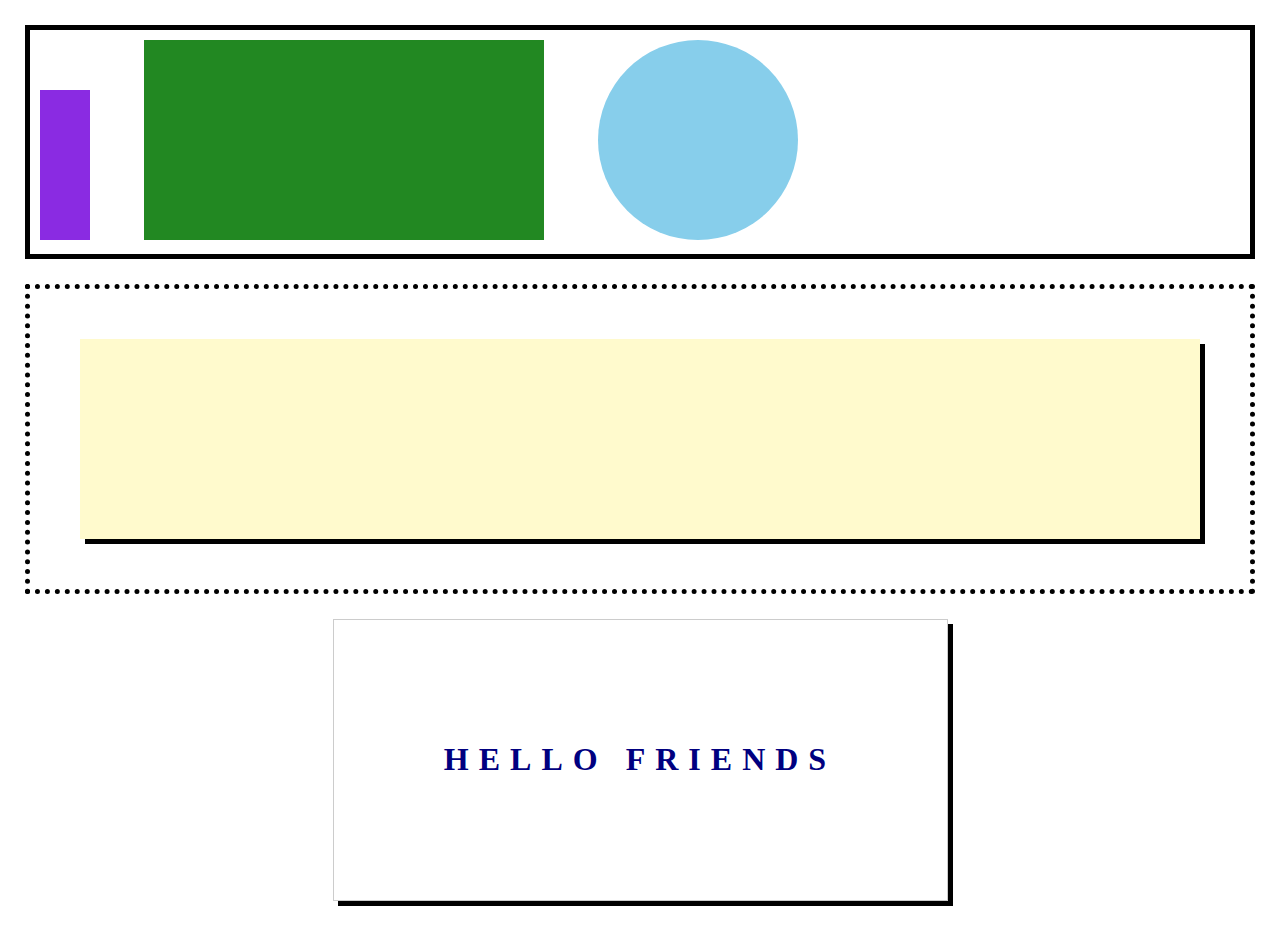
<file: second/index.html>
<!-- Put your HTML HERE, make sure to connect your index.css sheet -->
<!DOCTYPE html>
<html lang="en">
    <head>
        <title>Second Problem Solution</title>
        <meta charset="UTF-8"/>
        <meta name="description" content="A created image similar to the provided image"/>
        <meta nmae="author" content="Jeddy Hwang"/>
        <meta name="viewport" content="width=device-width, initial-scale=1.0"/>
        <link rel="stylesheet" href="index.css"/>
    </head>
    <body>
        <div class="top-container">
            <div id="purple-rectangle"></div>
            <div id="green-rectangle"></div>
            <div id="blue-circle"></div>
        </div>

        <div class="middle-container">
            <div id="inner-rectangle"></div>
        </div>
        
        <div class="bottom-container">
            <h1>HELLO FRIENDS</h1>
        </div>
    </body>
</html>
</file>
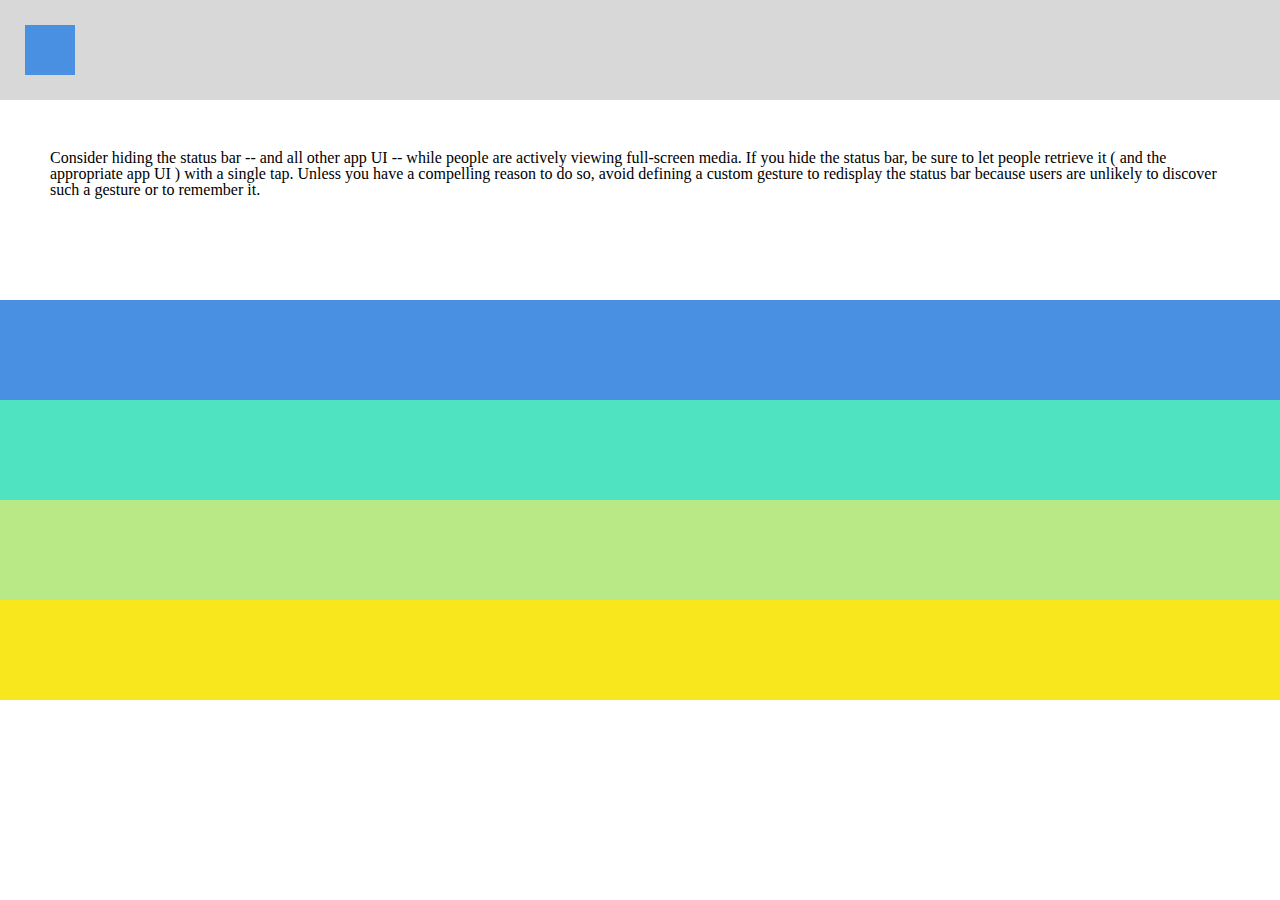
<file: third/index.html>
<!-- Put your HTML HERE, make sure to connect your index.css sheet -->
<!DOCTYPE html>
<html lang="en">
    <head>
        <title>Third Problem Solution</title>
        <meta charset="UTF-8"/>
        <meta name="description" content="A created image similar to the provided image"/>
        <meta nmae="author" content="Jeddy Hwang"/>
        <meta name="viewport" content="width=device-width, initial-scale=1.0"/>
        <link rel="stylesheet" href="reset.css"/>
        <link rel="stylesheet" href="index.css"/>
    </head>
    <body>
        <div class="top-container">
            <div id="tiny-square"></div>
        </div>

        <div class="text-container">
            <span class="block-text">
                Consider hiding the status bar -- and all other app UI -- 
                while people are actively viewing full-screen media. 
                If you hide the status bar, be sure to let people retrieve it 
                ( and the appropriate app UI ) with a single tap. 
                Unless you have a compelling reason to do so, 
                avoid defining a custom gesture to redisplay the status bar 
                because users are unlikely to discover such a gesture or to remember it.
            </span>
        </div>

        <div id="rectangle1"></div>
        <div id="rectangle2"></div>
        <div id="rectangle3"></div>
        <div id="rectangle4"></div>
        </div>

        <!The solution used nested classes for rectangles of same specification. Attemp that method as well.>

</html>
</file>
<file: second/index.css>
body {
    margin: 0;
    padding: 25px;
}

.top-container {
    border: 5px solid black;
    padding: 10px;
    width: 100%;
    box-sizing: border-box; /* Retains the sizes I want. */
}

#purple-rectangle {
    background-color: #8A2BE2;
    width: 50px;
    height: 150px;
    display: inline-block; /* Display the elements from left to right, each element occupying its own block. */
}

#green-rectangle {
    background-color: #228822;
    width: 400px;
    height: 200px;
    display: inline-block;
    margin: 0px 50px; /* Remember that the first parameter is for top/bottom, second is for left/right. */
}

#blue-circle {
    background-color: #87CEEB;
    height: 200px;
    width: 200px;
    border-radius: 100%; /* Making it 100% makes sure it's as round as can be. */
    display: inline-block;
}

.middle-container {
    border: 5px dotted black;
    padding: 50px;
    width: 100%;
    margin: 25px 0px;
    box-sizing: border-box;
}

#inner-rectangle {
    background-color: #FFFACD;
    width: 100%;
    height: 200px;
    box-shadow: 5px 5px black; /* Googled this solid shadow method, but will attempt gradients later. */
}

.bottom-container {
    width: 50%;
    border: 1px solid #CCCCCC;
    padding: 100px;
    box-sizing: border-box;
    margin: 25px auto;
    box-shadow: 5px 5px black;

}

.bottom-container h1 {
    width: 100%;
    text-align: center;
    color: #000080;
    letter-spacing: 10px;
}
</file>
<file: third/index.css>
/* The image has elements stretching to the edges. */
body {
    margin: 0;
    padding: 0;
}

.top-container {
    height: 100px;
    width: 100%;
    padding: 25px;
    background-color: #D8D8D8;
    box-sizing: border-box; /* Again, this helps to contain your container size. This was causing initial containers to run off page. */
}

#tiny-square {
    height: 50px;
    width: 50px;
    background-color: #4A90E2;
}

.text-container {
    width: 100%;
    height: 200px;
    box-sizing: border-box;
    padding: 50px; /* This helps move the text to where you wanted it to be. */
}

#rectangle1 {
    height: 100px;
    width: 100%;
    background-color: #4A90E2;
}

#rectangle2 {
    height: 100px;
    width: 100%;
    background-color: #50E3C2;
}

#rectangle3 {
    height: 100px;
    width: 100%;
    background-color: #B8E986;
}

#rectangle4 {
    height: 100px;
    width: 100%;
    background-color: #F8E71C;
}
</file>
